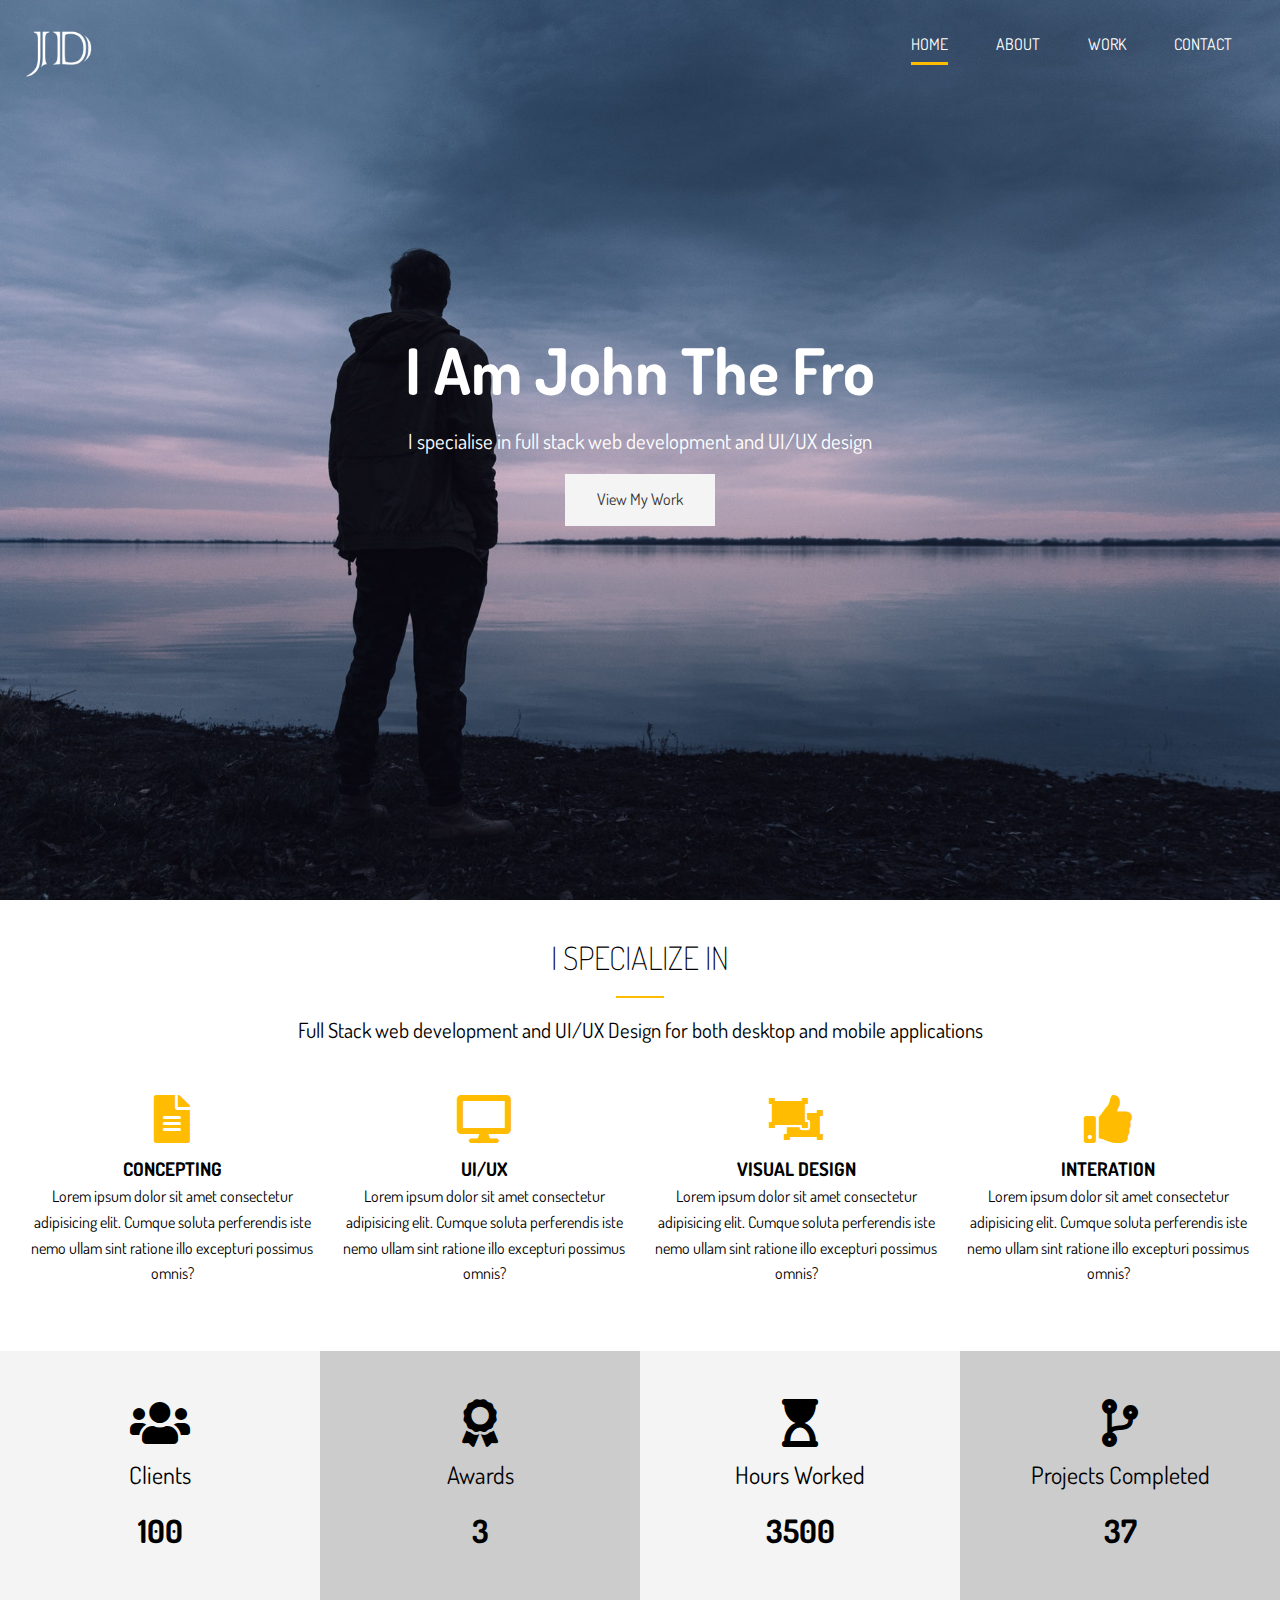
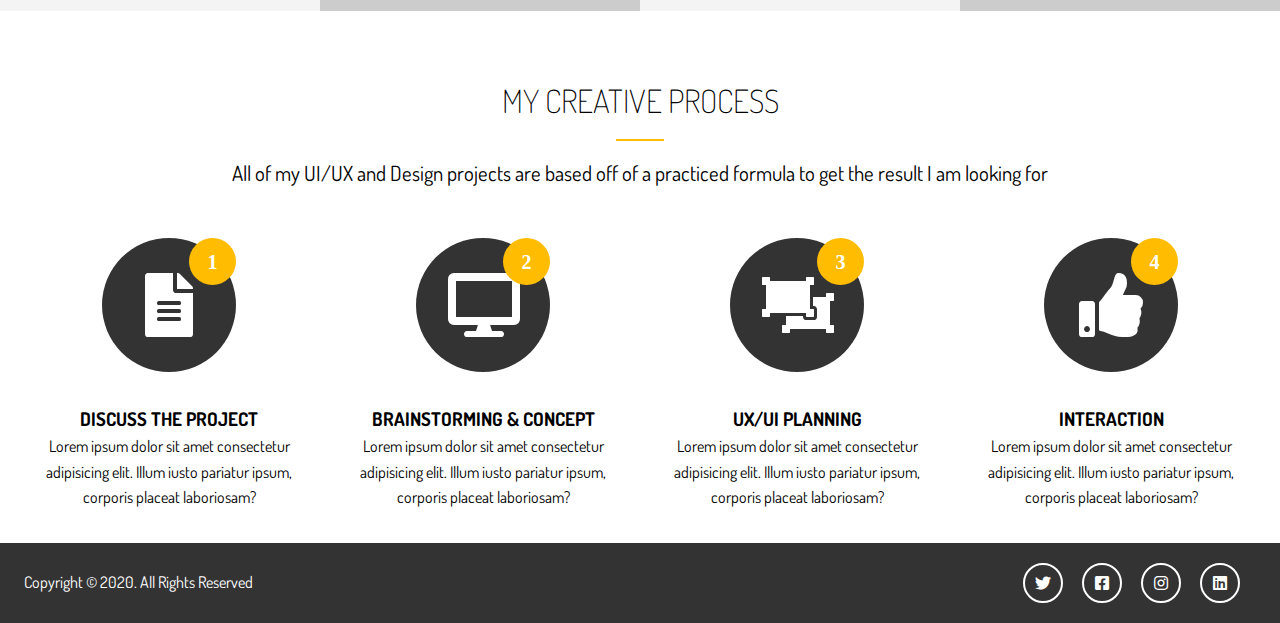
<file: index.html>
<!DOCTYPE html>
<html lang="en">
<head>
    <meta charset="UTF-8">
    <meta name="viewport" content="width=device-width, initial-scale=1.0">
    <meta http-equiv="X-UA-Compatible" content="ie=edge">
    <link rel="stylesheet" href="https://cdnjs.cloudflare.com/ajax/libs/font-awesome/5.11.2/css/all.min.css">
    <link href="https://fonts.googleapis.com/css?family=Dosis&display=swap" rel="stylesheet">
    <link rel="stylesheet" href="css/main.css">
    <title>John Doe | Web Developer</title>
</head>
<body>
    <header id="header-home">
        <div class="container">
            <nav id="main-nav">
                <img src="img/logo.png" alt="my portfolio" id="logo">
                <ul>
                    <li><a href="index.html" class="current">Home</a></li>
                    <li><a href="about.html">About</a></li>
                    <li><a href="work.html">Work</a></li>
                    <li><a href="contact.html">Contact</a></li>
                </ul>
            </nav>
            <div class="header-content">
                <h1>I Am John The <span class="txt-type" data-wait="3000" data-words='["Front-End Developer", "Back-End Developer", "UI/UX Designer"]'></span></h1>
                <p class="lead">I specialise in full stack web development and UI/UX design</p>
                <a href="work.html" class="btn-light">View My Work</a>
            </div>
        </div>
    </header>
    <!-- Section A: Specialize -->
    <section id="home-a" class="text-center py-2">
        <div class="container">
            <h2 class="section-title">I Specialize In</h2>
            <div class="bottom-line"></div>
            <p class="lead">
                Full Stack web development and UI/UX Design for both desktop and mobile applications
            </p>
            <div class="specials">
                <div>
                    <i class="fas fa-file-alt fa-3x"></i>
                    <h3>Concepting</h3>
                    <p>Lorem ipsum dolor sit amet consectetur adipisicing elit. Cumque soluta perferendis iste nemo ullam sint ratione illo excepturi possimus omnis?</p>
                </div>
                <div>
                    <i class="fas fa-desktop fa-3x"></i>
                    <h3>UI/UX</h3>
                    <p>Lorem ipsum dolor sit amet consectetur adipisicing elit. Cumque soluta perferendis iste nemo ullam sint ratione illo excepturi possimus omnis?</p>
                </div>
                <div>
                    <i class="fas fa-object-ungroup fa-3x"></i>
                    <h3>Visual Design</h3>
                    <p>Lorem ipsum dolor sit amet consectetur adipisicing elit. Cumque soluta perferendis iste nemo ullam sint ratione illo excepturi possimus omnis?</p>
                </div>
                <div>
                    <i class="fas fa-thumbs-up fa-3x"></i>
                    <h3>Interation</h3>
                    <p>Lorem ipsum dolor sit amet consectetur adipisicing elit. Cumque soluta perferendis iste nemo ullam sint ratione illo excepturi possimus omnis?</p>
                </div>
            </div>
        </div>
    </section>
    <!-- Section B: Stats -->
    <section id="home-b" class="text-center py-2">
        <div class="stats">
            <div>
                <ul>
                    <li><i class="fas fa-users fa-3x"></i></li>
                    <li class="stats-title">Clients</li>
                    <li class="stats-number">100</li>
                </ul>
            </div>
            <div>
                <ul>
                    <li><i class="fas fa-award fa-3x"></i></li>
                    <li class="stats-title">Awards</li>
                    <li class="stats-number">3</li>
                </ul>
            </div>
            <div>
                <ul>
                    <li><i class="fas fa-hourglass-start fa-3x"></i></li>
                    <li class="stats-title">Hours Worked</li>
                    <li class="stats-number">3500</li>
                </ul>
            </div>
            <div>
                <ul>
                    <li><i class="fas fa-code-branch fa-3x"></i></li>
                    <li class="stats-title">Projects Completed</li>
                    <li class="stats-number">37</li>
                </ul>
            </div>
        </div>
    </section>
    <!-- Section C: Process -->
    <section id="home-c" class="text-center py-2">
        <div class="container">
            <h2 class="section-title">My Creative Process</h2>
            <div class="bottom-line"></div>
            <p class="lead">All of my UI/UX and Design projects are based off of a practiced formula to get the result I am looking for</p>
            <div class="process">
                <div>
                    <i class="fas fa-file-alt fa-4x process-icon my-2">
                        <div class="process-step">1</div>
                    </i>
                    <h3>Discuss the Project</h3>
                    <p>Lorem ipsum dolor sit amet consectetur adipisicing elit. Illum iusto pariatur ipsum, corporis placeat laboriosam?</p>
                </div>
                <div>
                    <i class="fas fa-desktop fa-4x process-icon my-2">
                        <div class="process-step">2</div>
                    </i>
                    <h3>Brainstorming & Concept</h3>
                    <p>Lorem ipsum dolor sit amet consectetur adipisicing elit. Illum iusto pariatur ipsum, corporis placeat laboriosam?</p>
                </div>
                <div>
                    <i class="fas fa-object-ungroup fa-4x process-icon my-2">
                        <div class="process-step">3</div>
                    </i>
                    <h3>UX/UI Planning</h3>
                    <p>Lorem ipsum dolor sit amet consectetur adipisicing elit. Illum iusto pariatur ipsum, corporis placeat laboriosam?</p>
                </div>
                <div>
                    <i class="fas fa-thumbs-up fa-4x process-icon my-2">
                        <div class="process-step">4</div>
                    </i>
                    <h3>Interaction</h3>
                    <p>Lorem ipsum dolor sit amet consectetur adipisicing elit. Illum iusto pariatur ipsum, corporis placeat laboriosam?</p>
                </div>
            </div>
        </div>
    </section>
    <footer id="main-footer">
        <div class="footer-content container">
            <p>Copyright &copy; 2020. All Rights Reserved</p>
            <div class="social">
                <i class="fab fa-twitter"></i>
                <i class="fab fa-facebook-square"></i>
                <i class="fab fa-instagram"></i>
                <i class="fab fa-linkedin"></i>
            </div>
        </div>
    </footer>
    <script src="js/typewriter.js"></script>
</body>
</html>
</file>
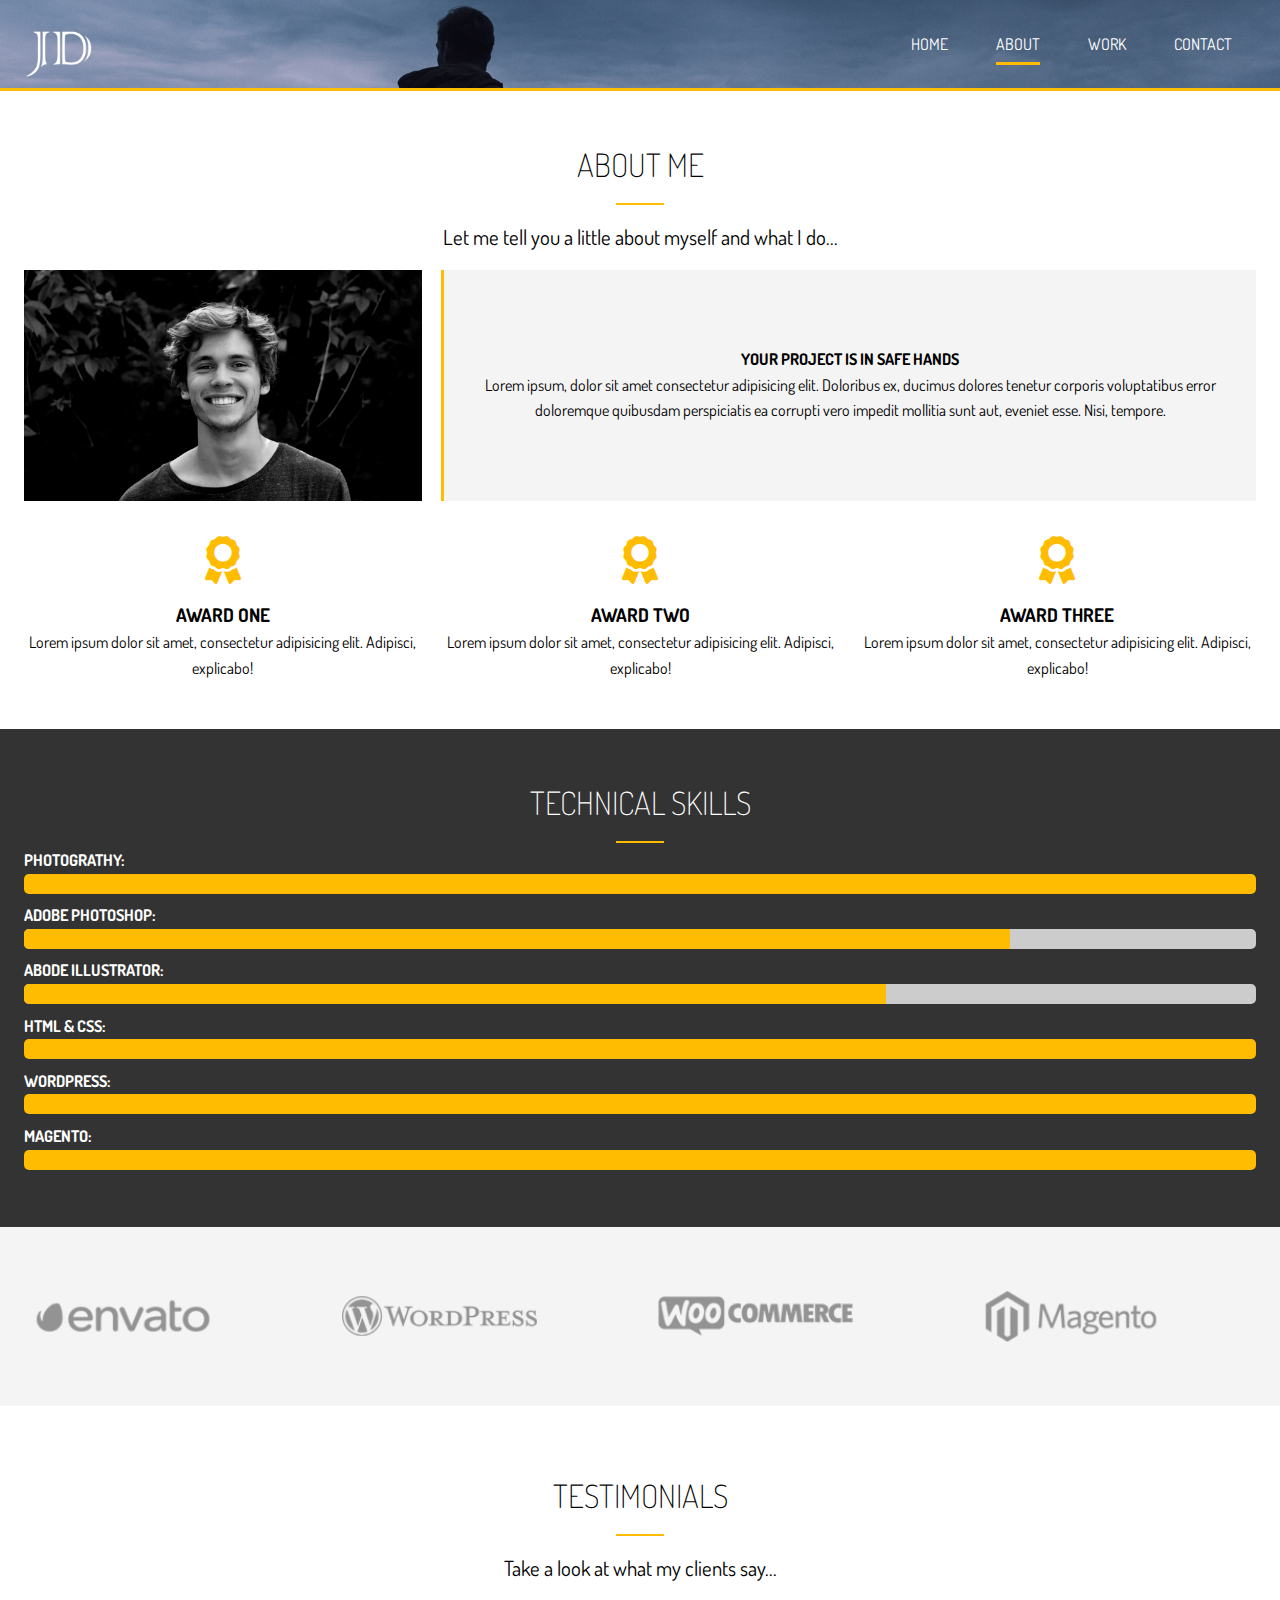
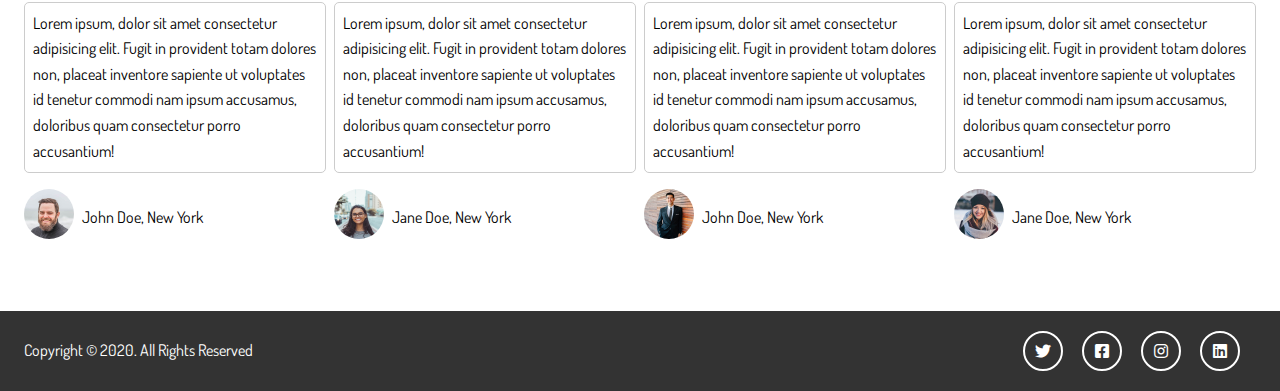
<file: about.html>
<!DOCTYPE html>
<html lang="en">
<head>
    <meta charset="UTF-8">
    <meta name="viewport" content="width=device-width, initial-scale=1.0">
    <meta http-equiv="X-UA-Compatible" content="ie=edge">
    <link rel="stylesheet" href="https://cdnjs.cloudflare.com/ajax/libs/font-awesome/5.11.2/css/all.min.css">
    <link href="https://fonts.googleapis.com/css?family=Dosis&display=swap" rel="stylesheet">
    <link rel="stylesheet" href="css/main.css">
    <title>John Doe | Web Developer</title>
</head>
<body>
    <header id="header-inner">
        <div class="container">
            <nav id="main-nav">
                <img src="img/logo.png" alt="my portfolio" id="logo">
                <ul>
                    <li><a href="index.html">Home</a></li>
                    <li><a href="about.html" class="current">About</a></li>
                    <li><a href="work.html">Work</a></li>
                    <li><a href="contact.html">Contact</a></li>
                </ul>
            </nav>
        </div>
    </header>
    <!-- Section A: Info -->
    <section id="about-a" class="text-center py-3">
        <div class="container">
            <h2 class="section-title">About Me</h2>
            <div class="bottom-line"></div>
            <p class="lead">Let me tell you a little about myself and what I do...</p>
            <div class="about-info">
                <img src="img/about.jpg" alt="" class="bio-image">
                <div class="bio bg-light">
                    <h4>Your Project Is In Safe Hands</h4>
                    <p>Lorem ipsum, dolor sit amet consectetur adipisicing elit. Doloribus ex, ducimus dolores tenetur corporis voluptatibus error doloremque quibusdam perspiciatis ea corrupti vero impedit mollitia sunt aut, eveniet esse. Nisi, tempore.</p>
                </div>
                <div class="award-1">
                    <i class="fas fa-award fa-3x"></i>
                    <h3>Award One</h3>
                    <p>Lorem ipsum dolor sit amet, consectetur adipisicing elit. Adipisci, explicabo!</p>
                </div>
                <div class="award-2">
                    <i class="fas fa-award fa-3x"></i>
                    <h3>Award Two</h3>
                    <p>Lorem ipsum dolor sit amet, consectetur adipisicing elit. Adipisci, explicabo!</p>
                </div>
                <div class="award-3">
                    <i class="fas fa-award fa-3x"></i>
                    <h3>Award Three</h3>
                    <p>Lorem ipsum dolor sit amet, consectetur adipisicing elit. Adipisci, explicabo!</p>
                </div>
            </div>
        </div>
    </section>
    <!-- Section B: Progress Bars -->
    <section id="about-b" class="bg-dark py-3">
        <div class="container">
            <h2 class="section-title">Technical Skills</h2>
            <div class="bottom-line"></div>
            <h4>Photograthy: </h4>
            <div class="progress">
                <div style="width:100%"></div>
            </div>
            <h4>Adobe Photoshop: </h4>
            <div class="progress">
                <div style="width:80%"></div>
            </div>
            <h4>Abode Illustrator: </h4>
            <div class="progress">
                <div style="width:70%"></div>
            </div>
            <h4>HTML & CSS: </h4>
            <div class="progress">
                <div style="width:100%"></div>
            </div>
            <h4>Wordpress: </h4>
            <div class="progress">
                <div style="width:100%"></div>
            </div>
            <h4>Magento: </h4>
            <div class="progress">
                <div style="width:100%"></div>
            </div>
        </div>
    </section>
    <!-- Section C: Logos -->
    <section id="about-c" class="py-4 bg-light">
        <div class="container">
            <div class="about-logos">
                <img src="img/about-logos/logo-envato.png" alt="">
                <img src="img/about-logos/logo-wordpress.png" alt="">
                <img src="img/about-logos/logo-woocommerce.png" alt="">
                <img src="img/about-logos/logo-magento.png" alt="">
            </div>
        </div>
    </section>
    <section id="about-d" class="py-4">
        <div class="container">
            <h2 class="section-title">Testimonials</h2>
            <div class="bottom-line"></div>
            <p class="lead text-center">Take a look at what my clients say...</p>
            <div class="testimonials">
                <div>
                    <p>Lorem ipsum, dolor sit amet consectetur adipisicing elit. Fugit in provident totam dolores non, placeat inventore sapiente ut voluptates id tenetur commodi nam ipsum accusamus, doloribus quam consectetur porro accusantium!</p>
                    <ul>
                        <li><img src="img/testimonials/person1.jpg" alt=""></li>
                        <li>John Doe, New York</li>

                    </ul>
                </div>
                <div>
                    <p>Lorem ipsum, dolor sit amet consectetur adipisicing elit. Fugit in provident totam dolores non, placeat inventore sapiente ut voluptates id tenetur commodi nam ipsum accusamus, doloribus quam consectetur porro accusantium!</p>
                    <ul>
                        <li><img src="img/testimonials/person2.jpg" alt=""></li>
                        <li>Jane Doe, New York</li>
                    </ul>
                </div>
                <div>
                    <p>Lorem ipsum, dolor sit amet consectetur adipisicing elit. Fugit in provident totam dolores non, placeat inventore sapiente ut voluptates id tenetur commodi nam ipsum accusamus, doloribus quam consectetur porro accusantium!</p>
                    <ul>
                        <li><img src="img/testimonials/person3.jpg" alt=""></li>
                        <li>John Doe, New York</li>
                    </ul>
                </div>
                <div>
                    <p>Lorem ipsum, dolor sit amet consectetur adipisicing elit. Fugit in provident totam dolores non, placeat inventore sapiente ut voluptates id tenetur commodi nam ipsum accusamus, doloribus quam consectetur porro accusantium!</p>
                    <ul>
                        <li><img src="img/testimonials/person4.jpg" alt=""></li>
                        <li>Jane Doe, New York</li>
                    </ul>
                </div>
            </div>
        </div>
    </section>
    <footer id="main-footer">
        <div class="footer-content container">
            <p>Copyright &copy; 2020. All Rights Reserved</p>
            <div class="social">
                <i class="fab fa-twitter"></i>
                <i class="fab fa-facebook-square"></i>
                <i class="fab fa-instagram"></i>
                <i class="fab fa-linkedin"></i>
            </div>
        </div>
    </footer>
</body>
</html>
</file>
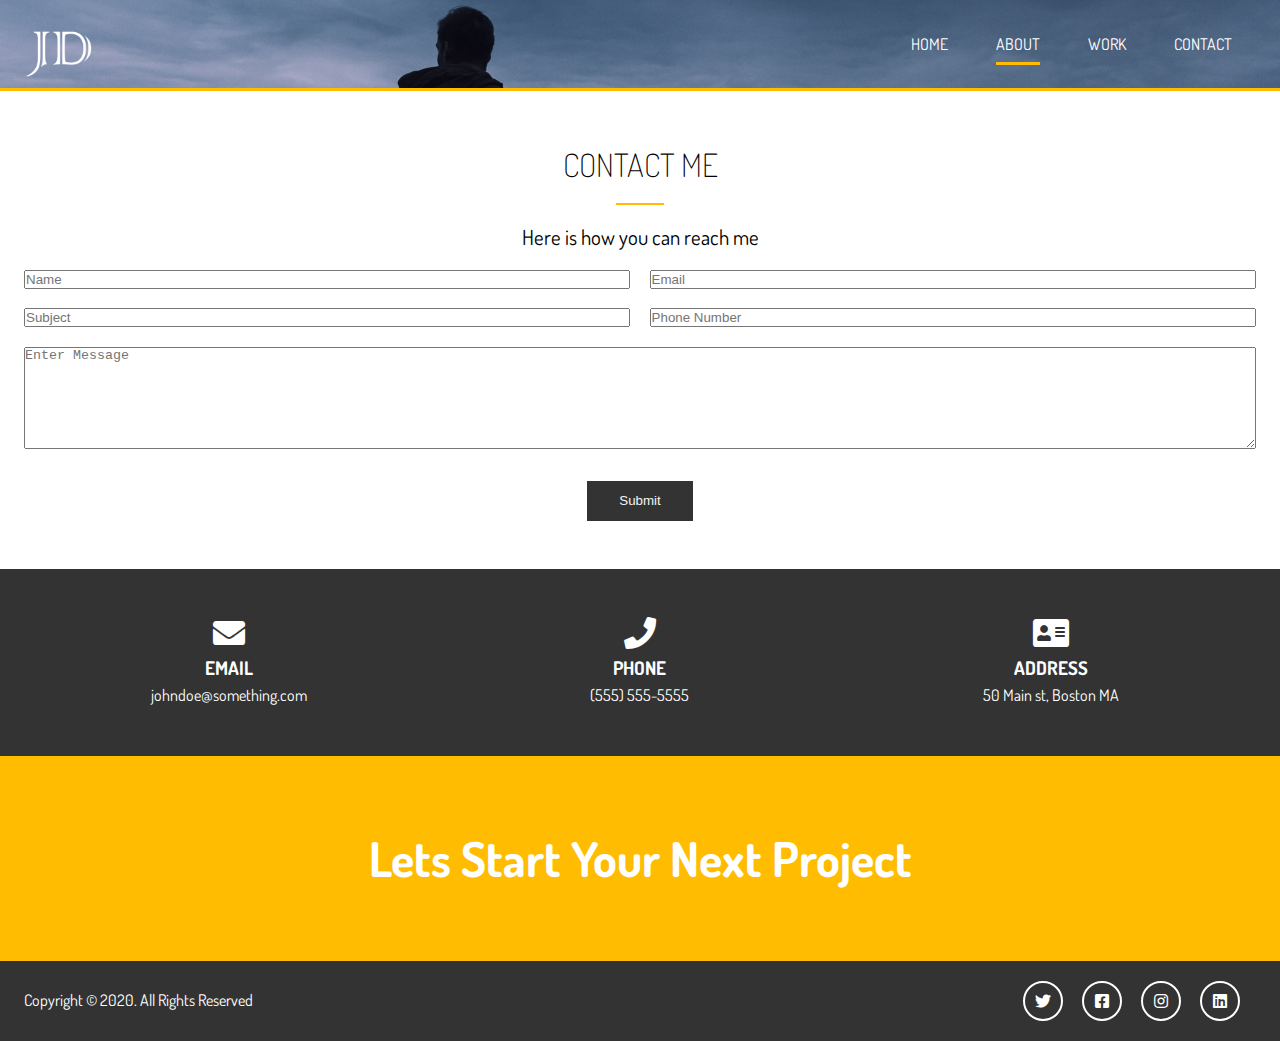
<file: contact.html>
<!DOCTYPE html>
<html lang="en">
<head>
    <meta charset="UTF-8">
    <meta name="viewport" content="width=device-width, initial-scale=1.0">
    <meta http-equiv="X-UA-Compatible" content="ie=edge">
    <link rel="stylesheet" href="https://cdnjs.cloudflare.com/ajax/libs/font-awesome/5.11.2/css/all.min.css">
    <link href="https://fonts.googleapis.com/css?family=Dosis&display=swap" rel="stylesheet">
    <link rel="stylesheet" href="css/main.css">
    <title>John Doe | Web Developer</title>
</head>
<body>
    <header id="header-inner">
        <div class="container">
            <nav id="main-nav">
                <img src="img/logo.png" alt="my portfolio" id="logo">
                <ul>
                    <li><a href="index.html">Home</a></li>
                    <li><a href="about.html" class="current">About</a></li>
                    <li><a href="work.html">Work</a></li>
                    <li><a href="contact.html">Contact</a></li>
                </ul>
            </nav>
        </div>
    </header>
    <!-- Section A: Contact Form -->
    <section id="contact-a" class="text-center py-3">
        <div class="container">
            <h2 class="section-title">Contact Me</h2>
            <div class="bottom-line"></div>
            <p class="lead">Here is how you can reach me</p>
            <form name="contact" method="POST" data-netlify="true" data-netlify-recaptcha="true">
                <div class="text-fields">
                    <input type="text" class="text-input name-input" placeholder="Name" name="name">
                    <input type="text" class="text-input subject-input" placeholder="Subject" name="subject">
                    <input type="email" class="text-input email-input" placeholder="Email" name="email">
                    <input type="text" class="text-input phone-input" placeholder="Phone Number" name="phone">
                    <textarea class="text-input message-input" placeholder="Enter Message" name="message"></textarea>
                </div>
                <div data-netlify-recaptcha="true" class="my-2"></div>
                <button type="submit" class="btn-dark">Submit</button>
            </form>
        </div>
    </section>
    <!-- Section B: Contact Info -->
    <section id="contact-b" class="py-3 bg-dark">
        <div class="container">
            <div class="contact-info">
                <div>
                    <i class="fas fa-envelope fa-2x"></i>
                    <h3>Email</h3>
                    <p>johndoe@something.com</p>
                </div>
                <div>
                    <i class="fas fa-phone fa-2x"></i>
                    <h3>Phone</h3>
                    <p>(555) 555-5555</p>
                </div>
                <div>
                    <i class="fas fa-address-card fa-2x"></i>
                    <h3>Address</h3>
                    <p>50 Main st, Boston MA</p>
                </div>
            </div>
        </div>
    </section>
    <!-- Section C: Tagline -->
    <section id="contact-c" class="bg-main py-4 text-center">
        <h1>Lets Start Your Next Project</h1>
    </section>
    <footer id="main-footer">
        <div class="footer-content container">
            <p>Copyright &copy; 2020. All Rights Reserved</p>
            <div class="social">
                <i class="fab fa-twitter"></i>
                <i class="fab fa-facebook-square"></i>
                <i class="fab fa-instagram"></i>
                <i class="fab fa-linkedin"></i>
            </div>
        </div>
    </footer>
</body>
</html>
</file>
<file: css/main.css>
.container {
  max-width: 1280px;
  padding: 0 1.5rem;
  margin: auto;
  overflow: hidden; }

.btn-main, .btn-light, .btn-dark {
  display: inline-block;
  padding: 0.8rem 2rem;
  transition: all 0.5s;
  border: none;
  cursor: pointer; }

.btn-main {
  color: #333;
  background-color: #ffbc00; }

.btn-light {
  color: #333;
  background-color: #f4f4f4; }

.btn-dark {
  color: #f4f4f4;
  background-color: #333; }

button[class^="btn-"]:hover,
a[class^="btn-"]:hover,
input[class^="btn-"]:hover {
  background-color: #ffbc00; }

.bg-main {
  background-color: #ffbc00;
  color: #fff; }

.bg-dark {
  background-color: #333;
  color: #fff; }

.bg-light {
  background-color: #f4f4f4;
  color: #000; }

.bg-medium {
  background-color: #ccc;
  color: #000; }

.lead {
  font-size: 1.3rem;
  margin: 1rem; }

.text-center {
  text-align: center; }

.py-1 {
  padding: 1rem 0; }

.py-2 {
  padding: 2rem 0; }

.py-3 {
  padding: 3rem 0; }

.py-4 {
  padding: 4rem 0; }

.my-1 {
  margin: 1rem 0; }

.my-2 {
  margin: 2rem 0; }

.my-3 {
  margin: 3rem 0; }

.my-4 {
  margin: 4rem 0; }

.section-title {
  font-size: 2rem;
  display: block;
  padding-bottom: 0.5rem;
  text-align: center;
  font-weight: 100;
  text-transform: uppercase; }

.bottom-line {
  height: 2px;
  width: 3rem;
  background-color: #ffbc00;
  display: block;
  margin: 0.3rem auto; }

.items {
  display: grid;
  grid-template-columns: repeat(3, 1fr);
  box-shadow: 0 5px 10px 0 rgba(0, 0, 0, 0.3); }

.item {
  position: relative;
  background: #ffbc00;
  overflow: hidden; }
  .item::after {
    content: "";
    position: absolute;
    display: block;
    background: inherit;
    opacity: 0.9;
    top: 0;
    left: 0;
    width: 100%;
    height: 100%;
    transform: scale(2) translateX(-75%) translateY(-75%) rotate(-28deg);
    transition: transform 3s cubic-bezier(0.2, 1, 0.3, 1); }
  .item:hover::after {
    transform: scale(2) translateX(0) translateY(0) rotate(-28deg); }
  .item:hover .item-image {
    transform: scale(1.2); }
  .item:hover .item-text {
    opacity: 1;
    transform: translateY(0); }
  .item-image {
    height: auto;
    display: block;
    transform: translateZ(0);
    transition: transform 750ms cubic-bezier(0.2, 1, 0.3, 1); }
  .item-image:before {
    content: "";
    display: block;
    padding-top: 75%;
    overflow: hidden; }
  .item-image img {
    position: absolute;
    top: 0;
    left: 0;
    width: 100%;
    height: auto;
    line-height: 0; }
  .item-text {
    position: absolute;
    top: 0;
    left: 0;
    bottom: 0;
    right: 0;
    opacity: 0;
    text-align: center;
    z-index: 1;
    color: #fff;
    transform: translateY(-70%);
    transition: opacity 500ms cubic-bezier(0.2, 1, 0.3, 1);
    transition-delay: 320ms; }
  .item-text-wrap {
    position: absolute;
    width: 100%;
    top: 50%;
    transform: translateY(-50%); }
  .item-text-title {
    font-size: 2rem;
    padding: 0 1rem;
    margin: 5px 0 0 0; }
  .item-text-category {
    text-transform: uppercase;
    font-size: 1.2rem;
    opacity: 0.7;
    margin: 0; }

* {
  margin: 0;
  padding: 0; }

body {
  font-family: 'Dosis', sans-serif;
  line-height: 1.6;
  background: #fff; }

a {
  text-decoration: none;
  color: #333; }

ul {
  list-style: none; }

h2, h3, h4 {
  text-transform: uppercase; }

img {
  width: 100%; }

#logo {
  width: 70px;
  height: 70px;
  color: #fff;
  text-transform: uppercase; }

#main-nav {
  display: flex;
  justify-content: space-between;
  padding-top: 1rem; }
  #main-nav ul {
    display: flex; }
    #main-nav ul li {
      padding: 1rem 1.5rem; }
      #main-nav ul li a {
        text-transform: uppercase;
        border-bottom: 3px transparent solid;
        padding-bottom: 0.5rem;
        transition: border-color 0.5s;
        color: #fff; }
        #main-nav ul li a:hover {
          border-color: #ccc; }
        #main-nav ul li a.current {
          border-color: #ffbc00; }

#header-home {
  height: 100vh;
  background: url("../img/showcase.jpg") no-repeat center right/cover;
  color: #fff; }
  #header-home .header-content {
    text-align: center;
    padding-top: 20%; }
    #header-home .header-content h1 {
      font-size: 4rem;
      line-height: 1.2; }

#header-inner {
  background: url("../img/showcase.jpg") no-repeat 20% 30%/cover;
  height: 5.5rem;
  border-bottom: 3px solid #ffbc00; }

#home-a .specials {
  margin-top: 3rem;
  display: grid;
  grid-gap: 1rem;
  grid-template-columns: repeat(4, 1fr); }
  #home-a .specials .fas {
    color: #ffbc00;
    padding-bottom: 0.7rem; }

#home-b .stats {
  display: grid;
  grid-template-columns: repeat(4, 1fr); }
  #home-b .stats li {
    line-height: 2; }
    #home-b .stats li.stats-title {
      font-size: 1.5rem; }
    #home-b .stats li.stats-number {
      font-size: 2rem;
      font-weight: bold; }
  #home-b .stats div {
    padding: 3rem 0; }
    #home-b .stats div:nth-child(odd) {
      background-color: #f4f4f4; }
    #home-b .stats div:nth-child(even) {
      background-color: #ccc; }

#home-c .process {
  display: grid;
  grid-template-columns: repeat(4, 1fr);
  grid-gap: 1.5rem;
  text-align: center; }
  #home-c .process-icon {
    position: relative;
    border-radius: 50%;
    background: #333;
    color: #fff;
    padding: 2rem;
    height: 70px;
    width: 70px;
    line-height: 70px;
    text-align: center;
    transition: all 1s; }
    #home-c .process-icon:hover {
      background: #ffbc00;
      width: 90px;
      height: 90px;
      line-height: 90px; }
      #home-c .process-icon:hover .process-step {
        background: #333; }
  #home-c .process-step {
    position: absolute;
    top: 0px;
    right: 0px;
    font-size: 20px;
    background: #ffbc00;
    border-radius: 50%;
    height: 15px;
    width: 15px;
    line-height: 15px;
    padding: 1rem;
    transition: all 0.7s; }

#about-a .about-info {
  display: grid;
  grid-template-areas: 'bioimage bio bio' 'aw1 aw2 aw3';
  grid-gap: 1.2rem; }

#about-a .bio-image {
  grid-area: bioimage; }

#about-a .bio {
  display: flex;
  flex-direction: column;
  justify-content: center;
  grid-area: bio;
  border-left: 3px solid #ffbc00;
  padding: 0.8rem; }

#about-a .award-1 {
  grid-area: aw1; }

#about-a .award-2 {
  grid-area: aw2; }

#about-a .award-3 {
  grid-area: aw3; }

#about-a .award-1 .fas,
#about-a .award-2 .fas,
#about-a .award-3 .fas {
  color: #ffbc00;
  margin: 1rem; }

#about-b .progress {
  overflow: hidden;
  height: 20px;
  background: #ccc;
  border-radius: 5px;
  margin-bottom: 0.6rem; }
  #about-b .progress div {
    height: 100%;
    color: #fff;
    background: #ffbc00; }

#about-c .about-logos {
  display: grid;
  grid-template-columns: repeat(4, 1fr);
  grid-gap: 2rem; }
  #about-c .about-logos img {
    width: 70%; }

#about-d .testimonials {
  display: grid;
  grid-template-columns: repeat(4, 1fr);
  grid-gap: 0.5rem; }
  #about-d .testimonials ul {
    list-style: none;
    margin-top: 1rem;
    display: flex;
    align-items: center; }
  #about-d .testimonials p {
    border: 1px solid #ccc;
    border-radius: 5px;
    padding: 0.5rem; }
  #about-d .testimonials img {
    width: 50px;
    height: 50px;
    border-radius: 50%;
    margin-right: 0.5rem; }

#contact-a .text-fields {
  display: grid;
  grid-template-areas: "name email" "subject phone" "message message";
  grid-gap: 1.2rem;
  margin-bottom: 1.2rem; }
  #contact-a .text-fields .name-input {
    grid-area: name; }
  #contact-a .text-fields .email-input {
    grid-area: email; }
  #contact-a .text-fields .subject-input {
    grid-area: subject; }
  #contact-a .text-fields .phone-input {
    grid-area: phone; }
  #contact-a .text-fields .message-input {
    grid-area: message;
    height: 100px; }

#contact-b .contact-info {
  display: grid;
  grid-template-columns: repeat(3, 1fr);
  text-align: center; }

#contact-c h1 {
  font-size: 3rem; }

#main-footer {
  background: #333;
  color: #fff;
  height: 5rem; }
  #main-footer .footer-content {
    display: flex;
    justify-content: space-between;
    align-items: center;
    height: 5rem; }
    #main-footer .footer-content .social .fab {
      text-align: center;
      margin-right: 1rem;
      border: 2px #fff solid;
      border-radius: 50%;
      height: 20px;
      width: 20px;
      line-height: 20px;
      padding: 0.5rem;
      transition: all 0.3s; }
      #main-footer .footer-content .social .fab:hover {
        background: #ffbc00; }

@media (max-width: 800px) {
  #header-home {
    height: 30rem; }
    #header-home .header-content {
      padding-top: 5rem; } }

@media (max-width: 500px) {
  #main-nav {
    flex-direction: column;
    align-items: center; }
  li {
    padding: 1rem; }
  #header-home {
    height: 10rem;
    border-bottom: 3px solid #ffbc00;
    background-position: 20% 30%; }
    #header-home .header-content {
      display: none; }
  #header-inner {
    height: 10rem; }
  #home-a .specials,
  #home-b .stats,
  #home-c .process,
  #about-d .testimonials,
  #contact-b .contact-info,
  .items {
    grid-template-columns: 1fr; }
  #home-a .specials div {
    border-bottom: 1px #f4f4f4 solid;
    padding-bottom: 1rem; }
    #home-a .specials div:last-child {
      border: none;
      padding-bottom: 0; }
  #home-b .stats div {
    padding: 2rem 0 1rem 0; }
  #about-a .about-info {
    grid-template-areas: "bioimage" "bio" "aw1" "aw2" "aw3"; }
  #about-c {
    display: none; }
  #contact-a .text-fields {
    grid-template-areas: "name" "subject" "email" "phone" "message"; }
  #contact-b .contact-info div {
    margin-bottom: 1rem;
    padding: 1rem 0; }
    #contact-b .contact-info div:nth-child(2) {
      border-top: 1px solid #555;
      border-bottom: 1px solid #555; }
  #contact-c h1 {
    font-size: 2rem; }
  #main-footer {
    height: 7rem; }
    #main-footer .footer-content {
      display: flex;
      flex-direction: column;
      padding: 1rem;
      height: 5rem; }
      #main-footer .footer-content .social {
        display: flex;
        justify-content: space-between; }
        #main-footer .footer-content .social .fab {
          margin: 0 .5rem; } }

@media (max-height: 580px) {
  #header-home .header-content {
    padding-top: 3rem; } }
</file>
